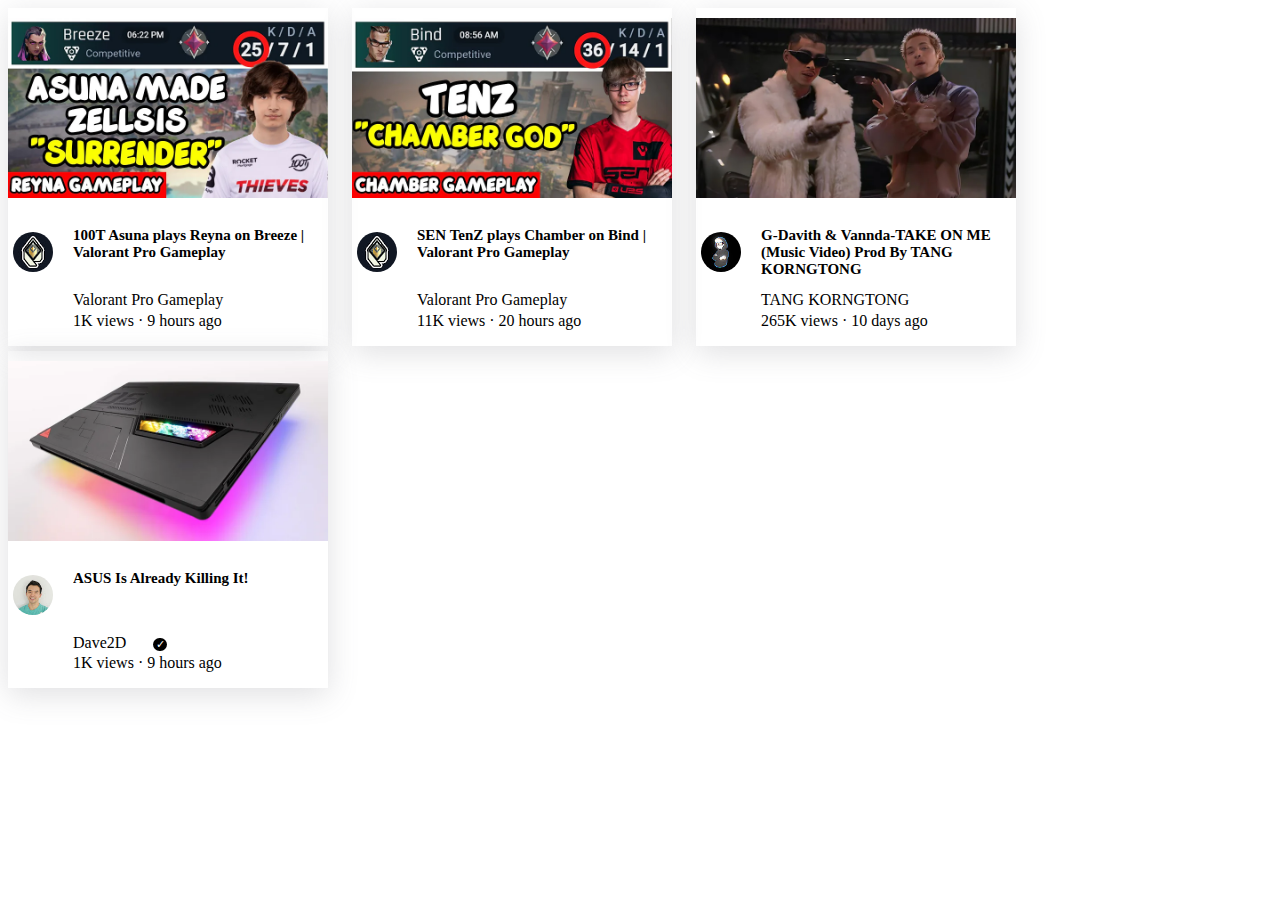
<file: pra.html>
<!DOCTYPE html>
<html>
    <head>
        <title> CSS Features</title>
        <link rel="stylesheet" href="feature.css" type="">
    </head>
    <body>
        <div class="page-intro">
            <img class="image-video" src="picture video/hq720 (1).webp">
            <div class="block">
                <div class="icon-image-video">
                    <img  src="picture video/channels4_profile (1).jpg">
                </div>
                <div class="title-video">
                    <p class="Descripetion">
                        100T Asuna plays Reyna on Breeze | Valorant Pro Gameplay
                    </p>
                    <p class="Categories">
                        Valorant Pro Gameplay
                    </p>
                    <p class="time-view">
                        1K views &#183; 9 hours ago
                    </p>
                </div>
            </div>    
        </div>

        <div class="page-intro">
            <img class="image-video" src="picture video/hq720 (4).webp">
            <div class="block">
                <div class="icon-image-video">
                    <img  src="picture video/channels4_profile (1).jpg">
                </div>
                <div class="title-video">
                    <p class="Descripetion">
                        SEN TenZ plays Chamber on Bind | Valorant Pro Gameplay
                    </p>
                    <p class="Categories">
                        Valorant Pro Gameplay
                    </p>
                    <p class="time-view">
                        11K views &#183; 20 hours ago
                    </p>
                </div>
            </div>      
        </div>
        <div class="page-intro">
            <img class="image-video" src="picture video/hq720.webp">
            <div class="block">
                <div class="icon-image-video">
                    <img  src="picture video/channels4_profile.jpg">
                </div>
                <div class="title-video">
                    <p class="Descripetion">
                        G-Davith & Vannda-TAKE ON ME (Music Video) Prod By TANG KORNGTONG
                    </p>
                    <p class="Categories">
                        TANG KORNGTONG
                    </p>
                    <p class="time-view">
                        265K views &#183; 10 days ago
                    </p>
                </div>
            </div>      
        </div>

        <div class="page-intro">
            <img class="image-video" src="picture video/hq720 (5).webp">
            <div class="block">
                <div class="icon-image-video">
                    <img  src="picture video/unnamed.jpg">
                </div>
                <div class="title-video">
                    <p class="Descripetion">
                        ASUS Is Already Killing It!
                    </p>
                    <p class="Categories" >
                        Dave2D
                        <div class="verfied">
                            &#10003;
                        </div>
                    </p>
                    <p class="time-view">
                        1K views &#183; 9 hours ago
                    </p>
                </div>
            </div>      
        </div>
    </body>
</html>
</file>
<file: feature.css>
.page-intro{
    display:inline-block;
    box-shadow: rgba(100, 100, 111, 0.2) 0px 7px 29px 0px;
    margin-bottom: 5px;
    margin-right: 20px;
}
.block{
    display:flex ; 
}
.image-video{
    width:320px;
    height:200px;
    object-fit:contain;
    cursor: pointer;
}

@media(min-width:300px) and (max-width:600px){
    .image-video{
        display: grid;
        grid-template-columns: 1fr 1fr 1fr ;

    }
}
@media(max-width:1000px){
    .image-video{
        display: grid;
        grid-template-columns: 1fr 1fr 1fr 1fr;

    }
}
.icon-image-video{
    width:40px;
    margin-left: 5px;
}
.icon-image-video img{
    margin-top: 20px;
    width:40px;
    height:40px;
    object-fit:cover;
    border-radius: 30px;
}
.title-video{
    flex-direction: row;
    width:250px;
    margin-left:20px;
}
.Descripetion{
    height: 48px;
    font-size: 15px;
    font-weight: bold;
    overflow-x: hidden;
}
.Categories{
    height:5px;
}
.verfied{
    top: 13px;
    position: relative;
    background-color:black;
    color:white;
    font-size: 11px;
    width:11px;
    padding-left: 3px;
    border-radius: 20px;
    margin-top:-30px;
    margin-left: 80px;
}
</file>
